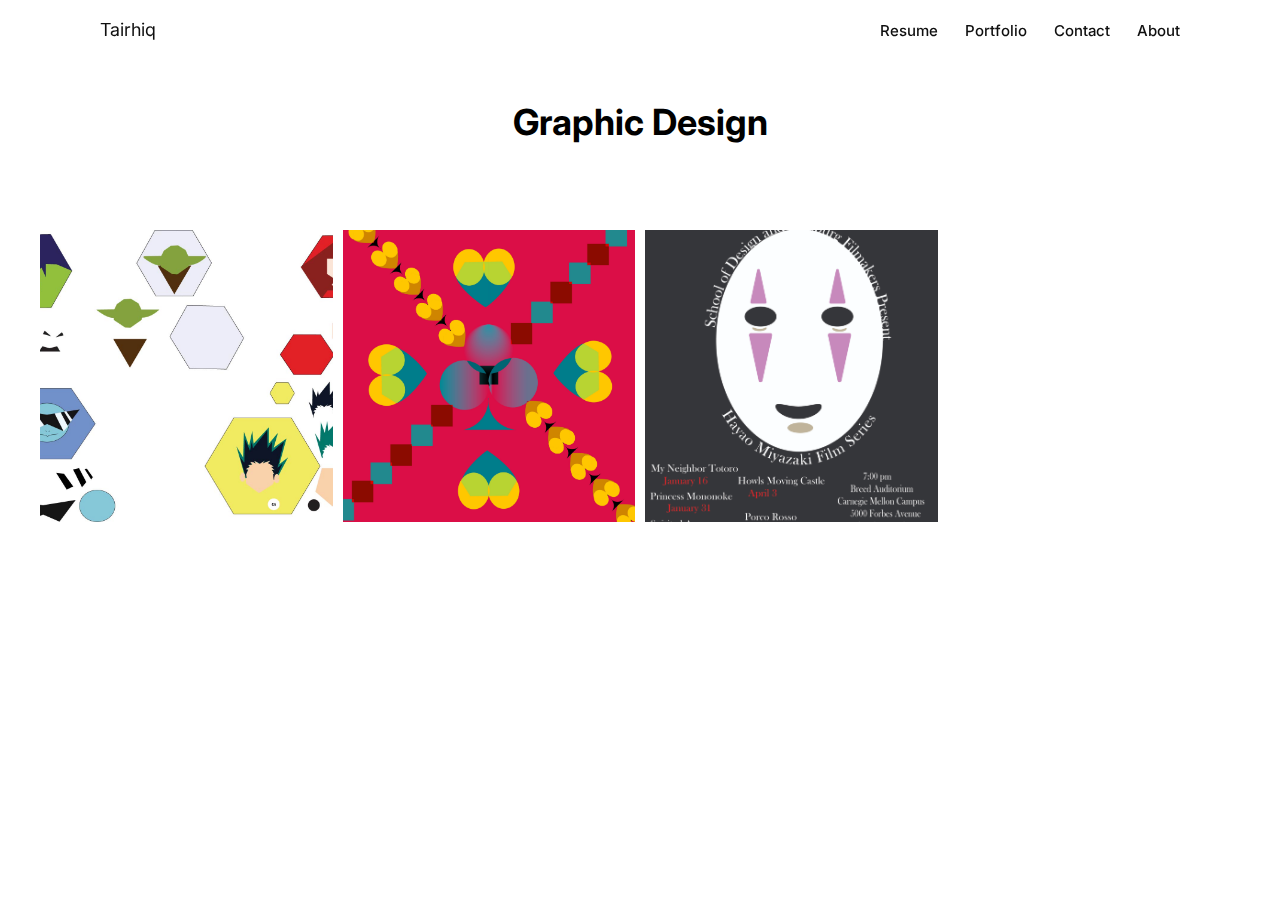
<file: graphic.html>
<!doctype html>
<html class="no-js" lang="en">

<head>
  <meta charset="utf-8">
  <title>Graphic Design</title>
  <link rel="preconnect" href="https://fonts.googleapis.com">
  <link rel="preconnect" href="https://fonts.gstatic.com" crossorigin>
  <link href="https://fonts.googleapis.com/css2?family=Inter:ital,opsz,wght@0,14..32,100..900;1,14..32,100..900&display=swap" rel="stylesheet">
  <meta name="description" content="This site will serve as the hub for many sub responsive layouts">
  <meta name="viewport" content="width=device-width, initial-scale=1">

  <meta property="og:title" content="">
  <meta property="og:type" content="">
  <meta property="og:url" content="">
  <meta property="og:image" content="">

  <link rel="manifest" href="site.webmanifest">
  <link rel="apple-touch-icon" href="icon.png">
  <!-- Place favicon.ico in the root directory -->

  <link rel="stylesheet" href="css/normalize.css">
  <link rel="stylesheet" href="css/main.css">

  <meta name="theme-color" content="#fafafa">
</head>

<body>
  <!-- Place your site's HTML here -->
  <header class="header">
    <a href="index.html" class="logo">Tairhiq</a>
  
    <nav class="navbar">
      <a href="Resume.pdf" target="_blank">Resume</a>
      <a href="./art-graphic.html">Portfolio</a>
      <a href="mailto:tairhiqharris@yahoo.com">Contact</a>
      <a href="./About.html">About</a>
  
    </nav>
  </header>
  
  <div class="graphic-title">
    <h1>Graphic Design</h1>
</div> 

<div class="grid">
        <img src="./img/HarrisTairhiq_A11.jpg" alt="">
        <img src="./img/HarrisTairhiq_A2.jpg" alt="">
        <img src="./img/HarrisTairhiq_A4.jpg" alt="">
</div>
  <script src="js/main.js"></script>
</body>

</html>
</file>
<file: css/main.css>
/* Place CSS styles here */
* {
    margin: 0;
    padding: 0;
    box-sizing: border-box;
    font-family: "Inter", serif;
}


.header {
    position: fixed;
    top: 0;
    left: 0;
    width: 100%;
    padding: 20px 100px;
    display: flex;
    justify-content: space-between;
    align-items: center;
    z-index: 100;
}

.navbar a {
    font-size: 15px;
    color: #0f0f0f;
    font-weight: 500;
    text-decoration: none;
    margin-left: 22px;
    }

.logo {
    font-size: 18px;
    color:#0f0f0f;
    text-decoration: none;
         
    }

.intro {
    display: flex;
    justify-content: center;
    align-items: center;
    height: 100vh;
    margin: 0;
}

.intro p{
    font-size: 38px;
}

.graphic-title{
    display: flex;
    justify-content: center;
    padding-top: 78px;
    margin:0;
    margin-bottom: 62px;
    
}

.traditional-title{
    display: flex;
    justify-content: center;
    padding-top: 78px;
    margin:0;
    margin-bottom: 62px;
}

.grid {
    display: grid;
grid-template-columns: repeat(4, 1fr);
grid-column-gap: 10px;
grid-row-gap: 10px;
}

 img{
    width: 100%;
    height: auto;
    object-fit:cover;
    aspect-ratio: 1;
   
}

.bold-intro{
    font-weight: bold;
}


.grid-portfolio {
    display: grid;
grid-template-columns: repeat(2, 1fr);
grid-column-gap: 10px;
grid-row-gap: 10px;
width: 800px;
margin-left: auto;
margin-right: auto;
}

.para{
    margin-right: auto;
    padding-left: 36px;
    padding-right: 50px;
}

footer {
    position: fixed; 
    bottom: 20px;
    left: 50%;
    transform: translateX(-50%);
    text-align: center;
}

.contact-button {
    background-color: #007BFF;
    color: white; 
    padding: 10px 20px;
    border-radius: 5px;
    text-decoration: none;
    font-size: 16px;
    box-shadow: 0px 4px 6px rgba(0, 0, 0, 0.1); 
    transition: background-color 0.3s;
}

.contact-button:hover {
    background-color: #0056b3;
}


@media (max-width: 600px) {
    body {
        font-size: 14px;
        padding: 10px;   
    }
}


@media (min-width: 1024px) {
    body {
        font-size: 18px; 
        max-width: 1200px; 
        margin: 0 auto; 
    }
}


.back-to-top {
    position: fixed;
    bottom: 20px; 
    right: 20px; 
    padding: 10px 15px;
    font-size: 16px;
    background-color: #007BFF;
    color: white;
    border: none;
    border-radius: 5px;
    cursor: pointer;
    box-shadow: 0px 4px 6px rgba(0, 0, 0, 0.1);
    display: none;
    transition: opacity 0.3s ease, visibility 0.3s ease;
}

.back-to-top:hover {
    background-color: #0056b3;
}
</file>
